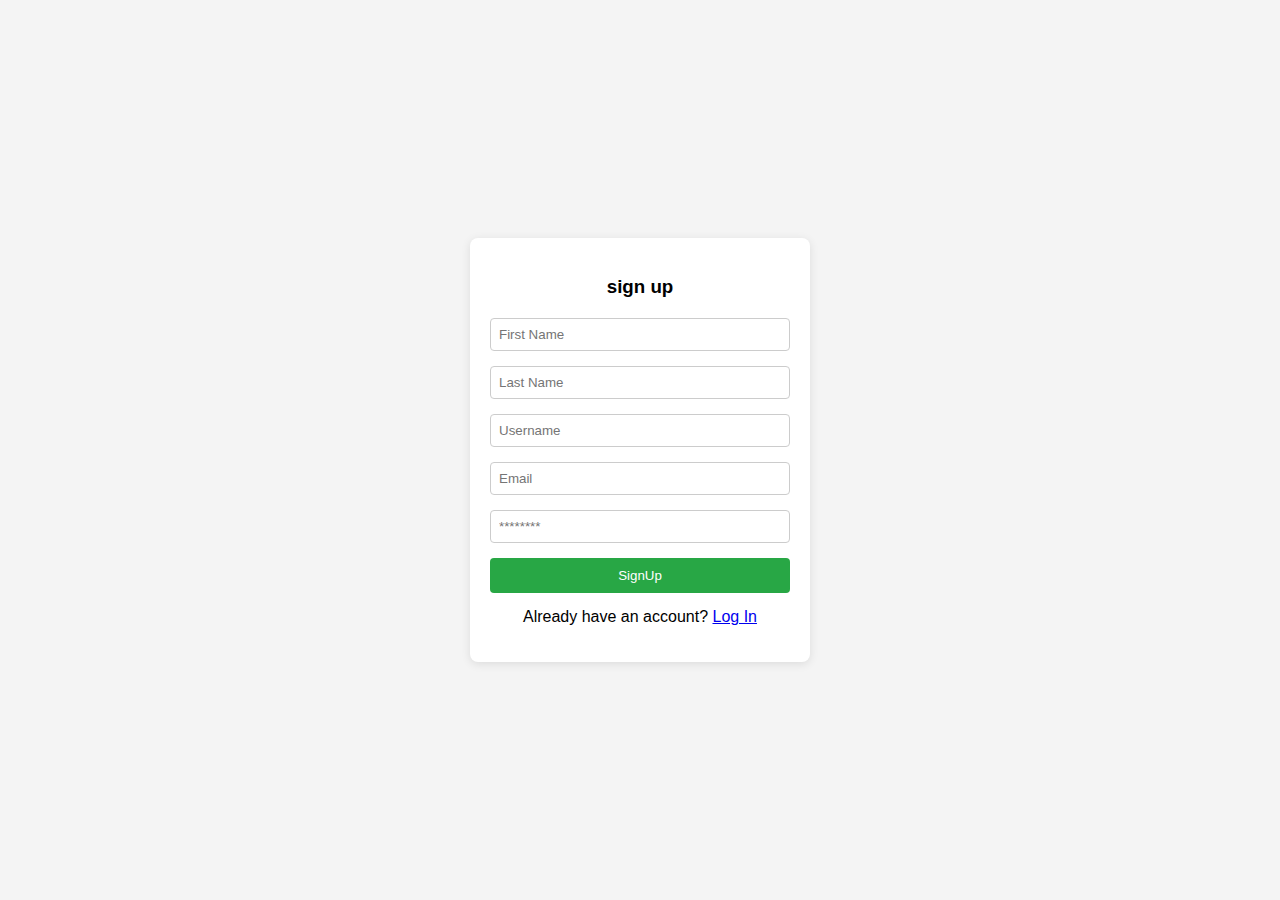
<file: index.html>
<!DOCTYPE html>  
<html lang="en">  
<head>  
    <meta charset="UTF-8">  
    <meta name="viewport" content="width=device-width, initial-scale=1.0">  
    <link rel="stylesheet" href="css/style.css">  
    <title>Registration Form</title>  
</head>  
<body>  
  <div class="container">
    <h3>sign up</h3>
    <form action="#">
        <div class="form-group"> <input type="text" name="First Name" placeholder="First Name">
        </div>
        <div class="form-group"> <input type="text" name="Last Name" placeholder="Last Name">
        </div>
        <div class="form-group"> <input type="text" name="Username" placeholder="Username">
        </div>
        <div class="form-group"> <input type="Email" name="Email" placeholder="Email">
        </div>
        <div class="form-group"> <input type="password" name="password" placeholder="********">
        </div>
       <button type="submit">SignUp</button>  
       <p class="switch-form">  
        Already have an account? <a href="login.html">Log In</a>  
    </p>
    </form>
  </div>
</body>  
</html>
</file>
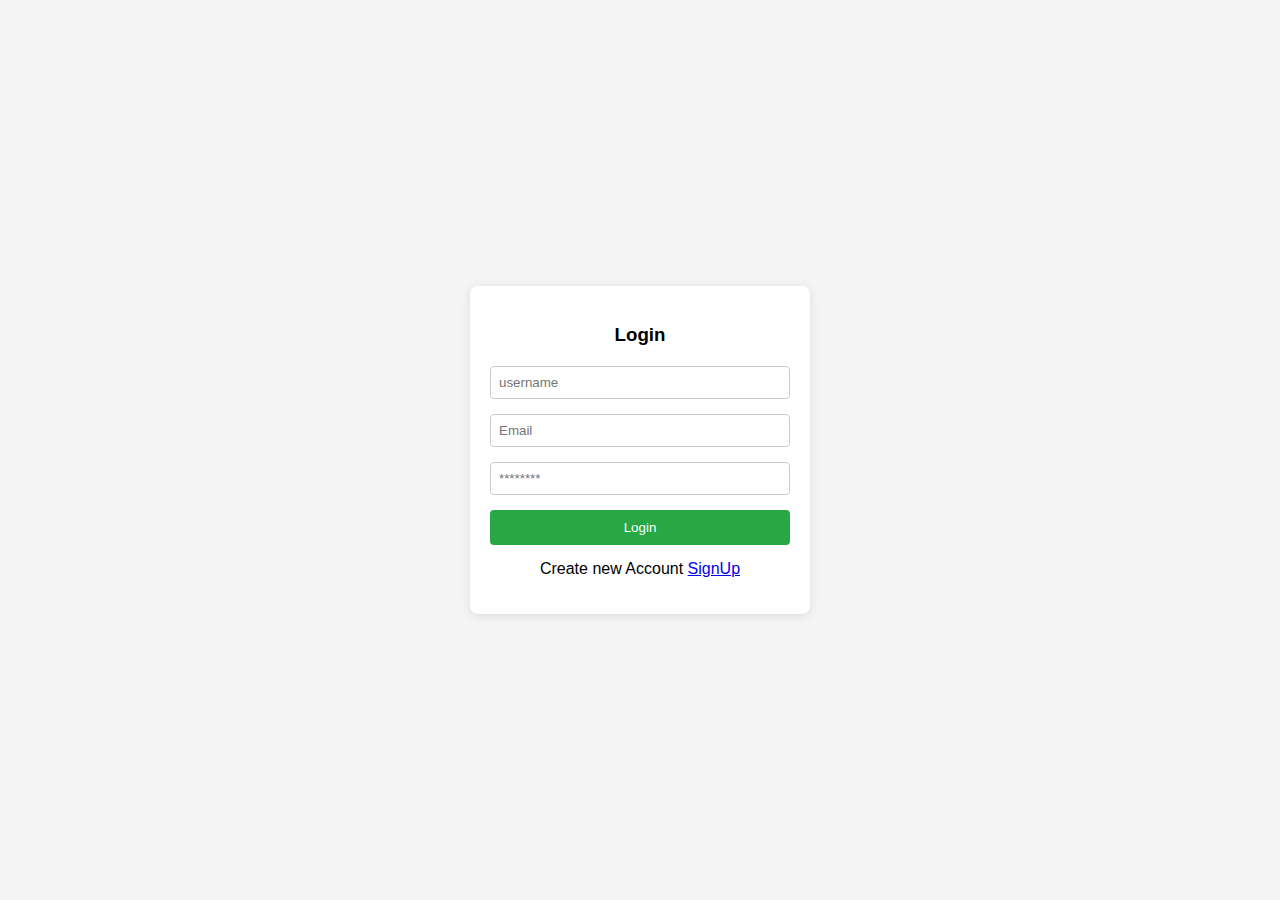
<file: login.html>
<!DOCTYPE html>
<html lang="en">
<head>
    <meta charset="UTF-8">
    <meta name="viewport" content="width=device-width, initial-scale=1.0">
    <title>Registration Form</title>
    <link rel="stylesheet" href="css/style2.css">
</head>
<body>
    <div class="container">
        <h3>Login</h3>
        <form action="#">
            <div class="form-group">
                <input type="text" name="username" placeholder="username">
            </div>
            <div class="form-group">
                <input type="Email" name="Email" placeholder="Email">
            </div>
            <div class="form-group">
                <input type="password" name="password" placeholder="********">
            </div>
            <button type="submit">Login</button>
            <p class="switch-form">  
                Create new Account <a href="index.html">SignUp</a>  
            </p>
        </form>
    </div>
</body>
</html>
</file>
<file: css/style.css>
body {  
    font-family: Arial, sans-serif;  
    background-color: #f4f4f4;  
    display: flex;  
    justify-content: center;  
    align-items: center;  
    height: 100vh;  
    margin: 0;  
}  

.container {  
    background-color: white;  
    padding: 20px;  
    border-radius: 8px;  
    box-shadow: 0 2px 10px rgba(0, 0, 0, 0.1);  
    width: 300px;  
}  

h3 {  
    text-align: center;  
    margin-bottom: 20px;  
}  

.form-group {  
    margin-bottom: 15px;  
}

input[type="text"],  
input[type="email"],  
input[type="password"] {  
    width: 100%;  
    padding: 8px;  
    border: 1px solid #ccc;  
    border-radius: 4px;  
    box-sizing: border-box;  
} 



button {  
    width: 100%;  
    padding: 10px;  
    background-color: #28a745;  
    color: white;  
    border: none;  
    border-radius: 4px;  
    cursor: pointer;  
}  

button:hover {  
    background-color: #218838;  
}

.switch-form {  
    text-align: center;  
    margin-top: 15px;  
}
</file>
<file: css/style2.css>
body {  
    font-family: Arial, sans-serif;  
    background-color: #f4f4f4;  
    display: flex;  
    justify-content: center;  
    align-items: center;  
    height: 100vh;  
    margin: 0;  
}  

.container {  
    background-color: white;  
    padding: 20px;  
    border-radius: 8px;  
    box-shadow: 0 2px 10px rgba(0, 0, 0, 0.1);  
    width: 300px;  
}  

h3 {  
    text-align: center;  
    margin-bottom: 20px;  
}  

.form-group {  
    margin-bottom: 15px;  
}

input[type="text"],  
input[type="email"],  
input[type="password"] {  
    width: 100%;  
    padding: 8px;  
    border: 1px solid #ccc;  
    border-radius: 4px;  
    box-sizing: border-box;  
} 



button {  
    width: 100%;  
    padding: 10px;  
    background-color: #28a745;  
    color: white;  
    border: none;  
    border-radius: 4px;  
    cursor: pointer;  
}  

button:hover {  
    background-color: #218838;  
}

.switch-form {  
    text-align: center;  
    margin-top: 15px;  
}
</file>
